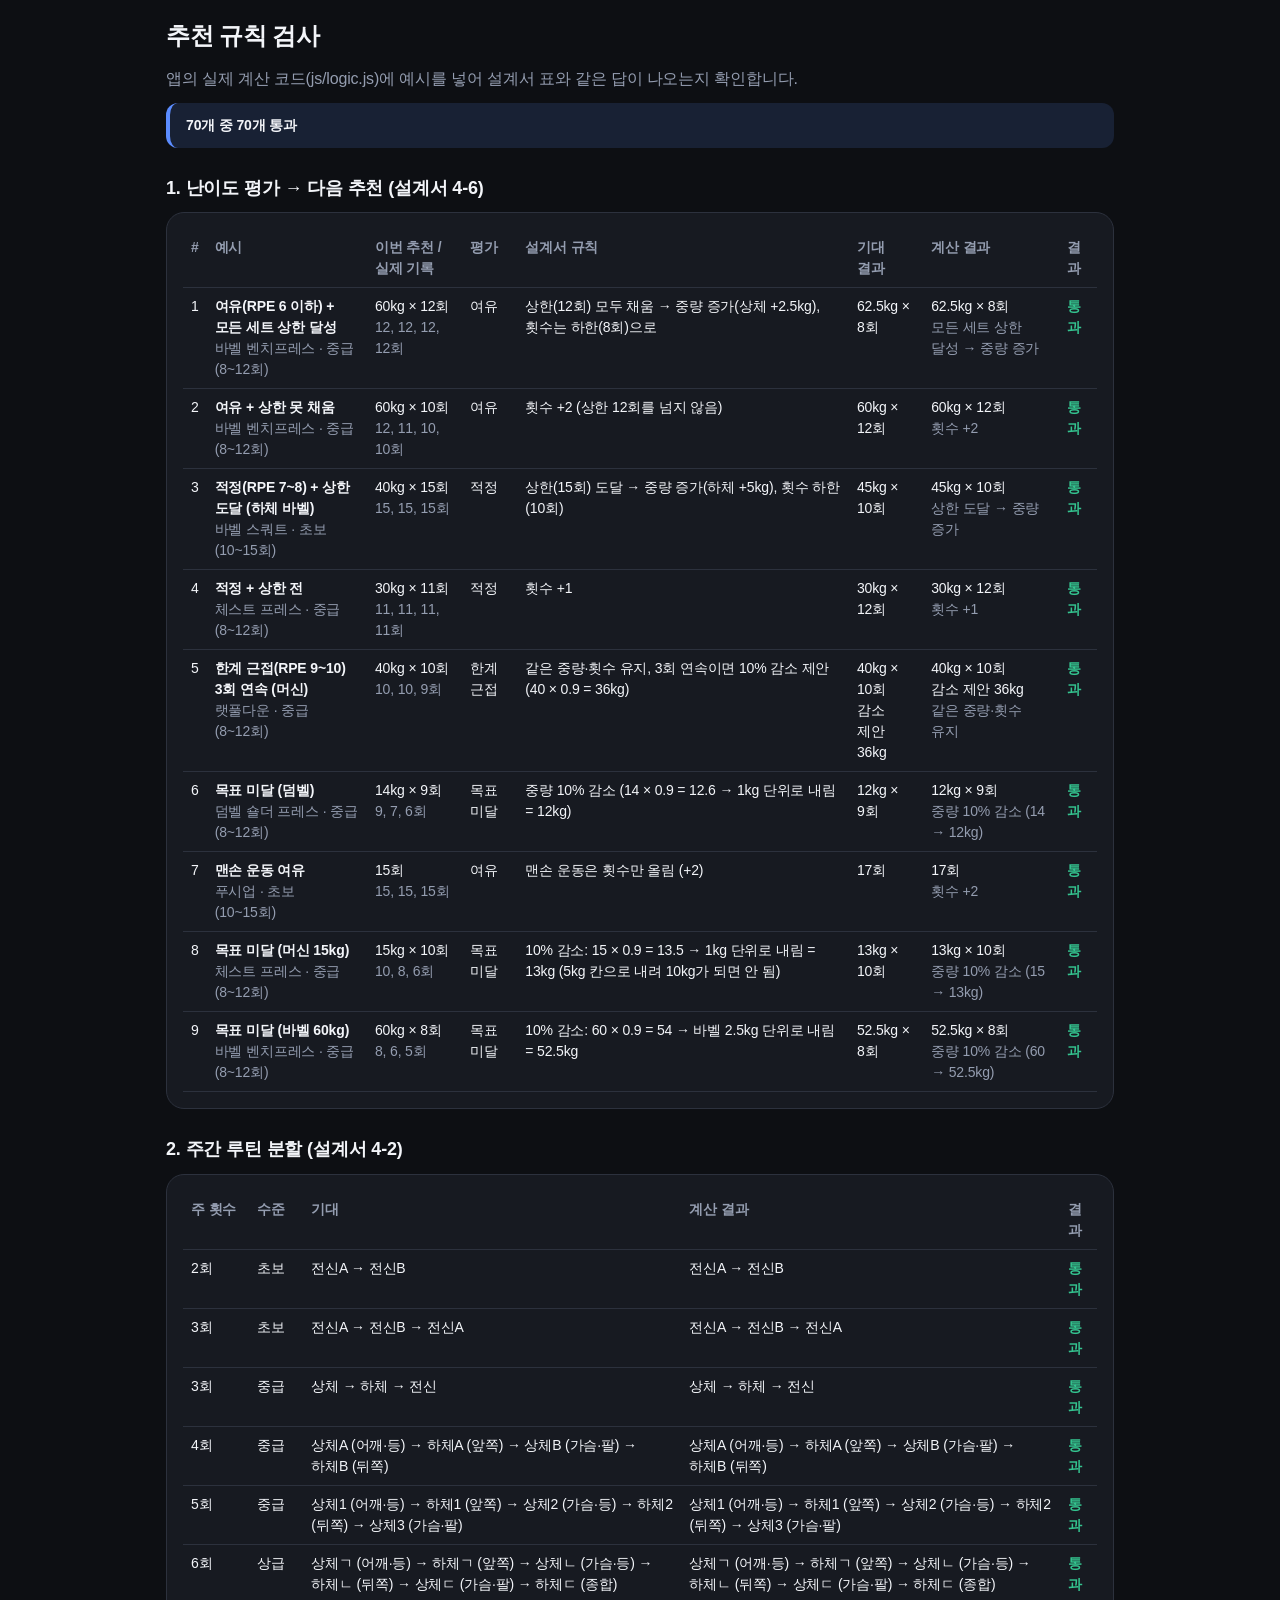
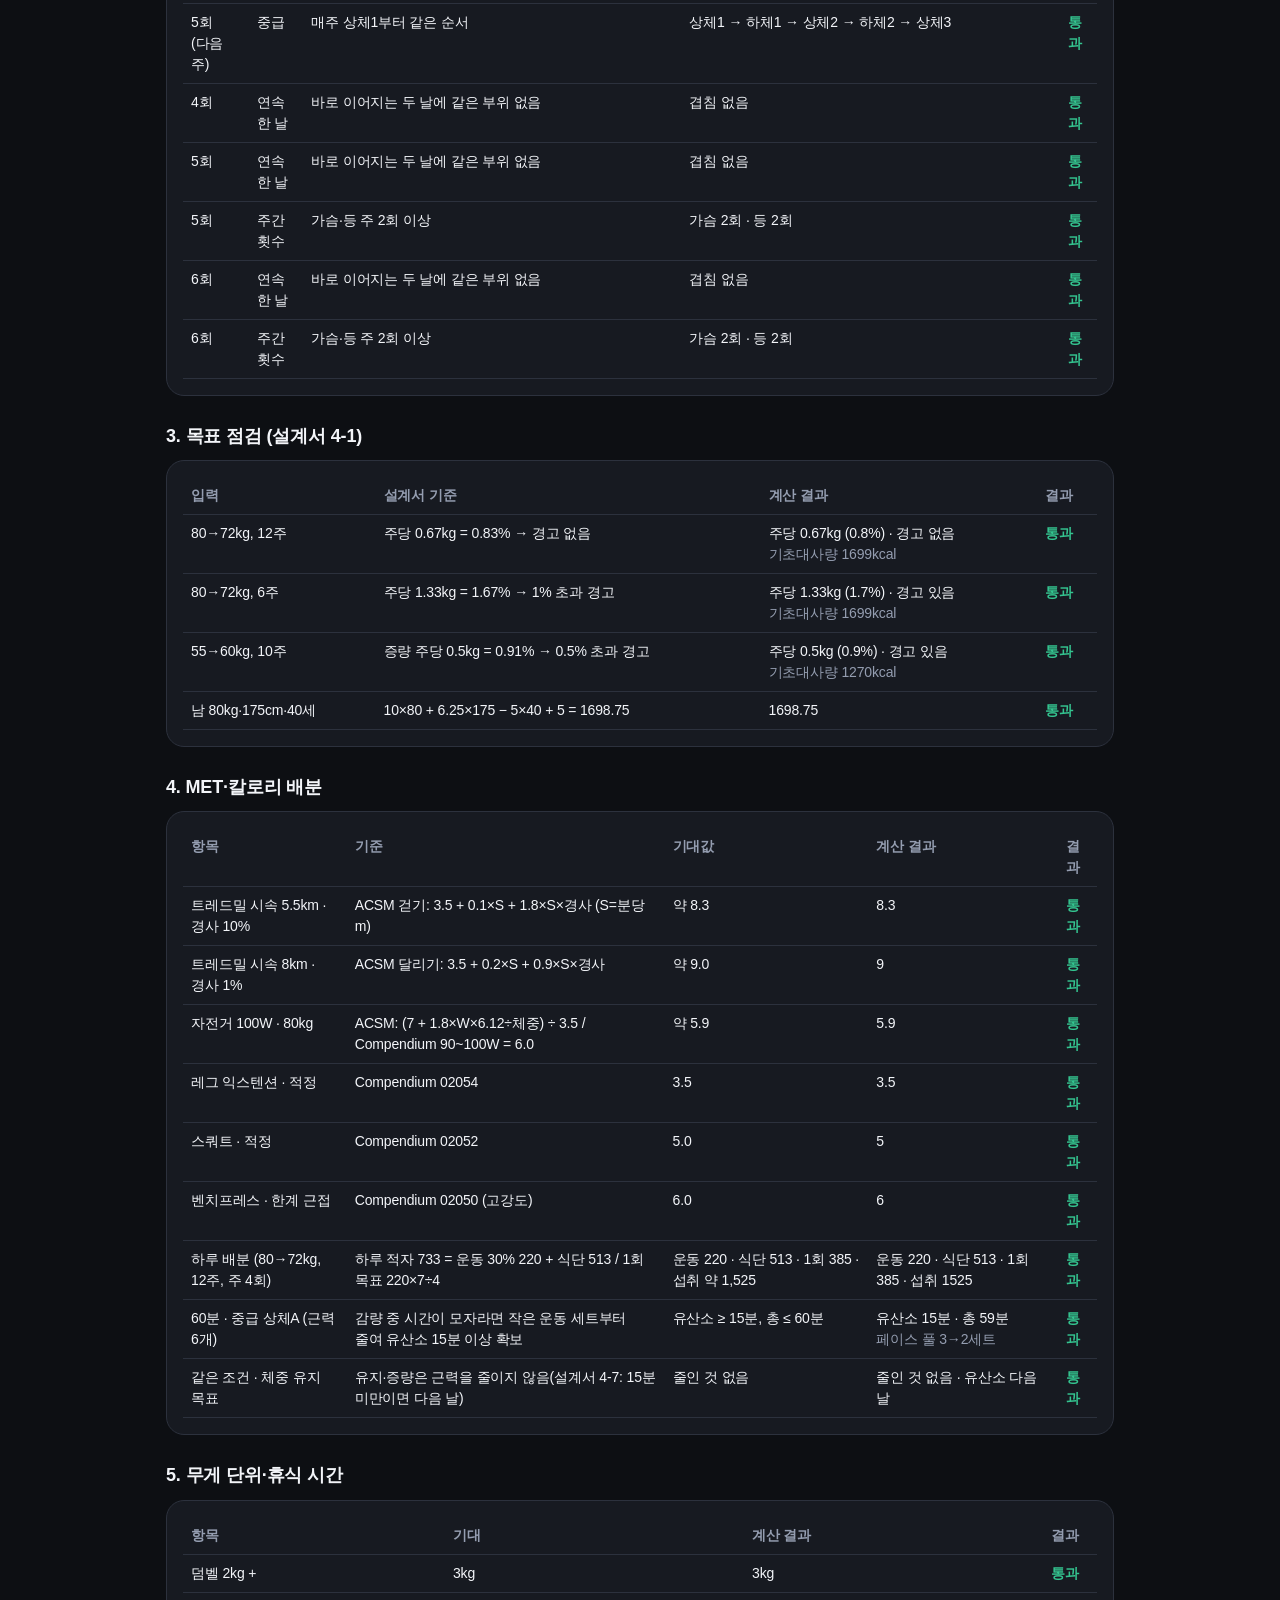
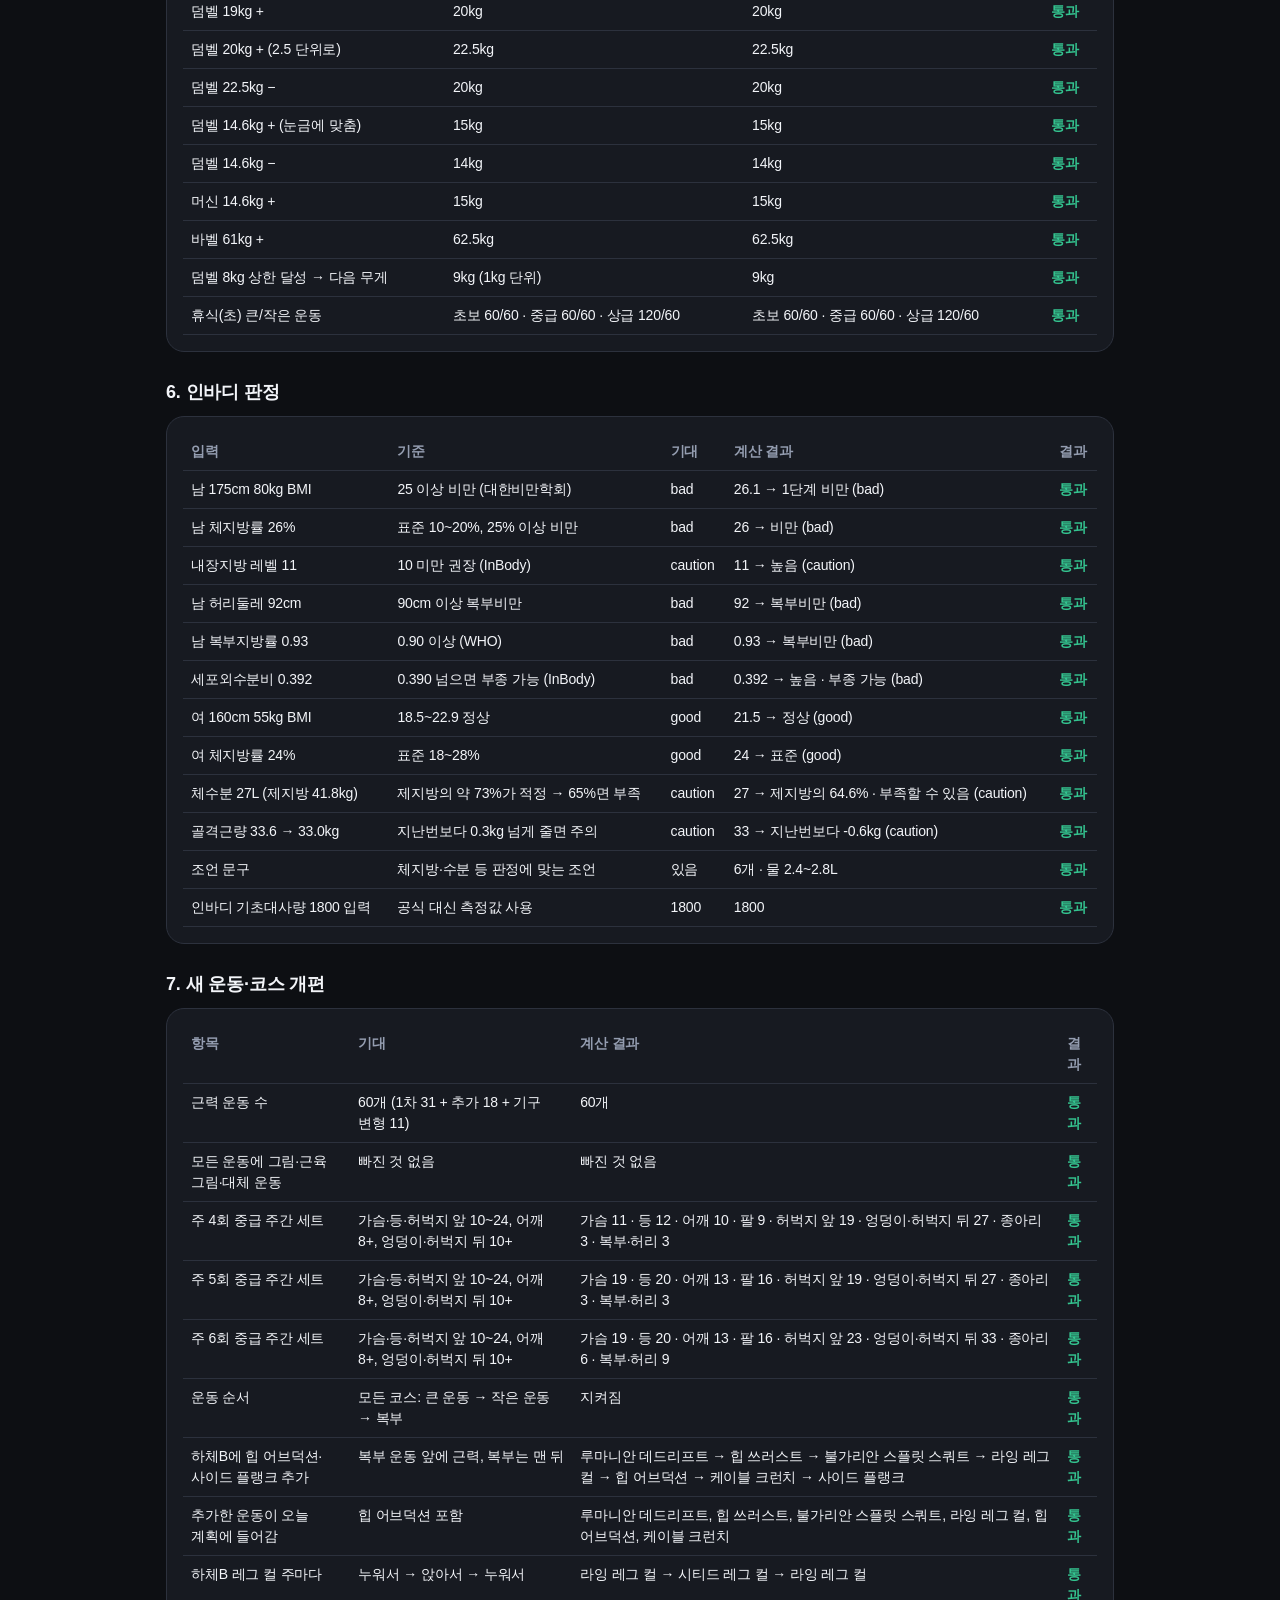
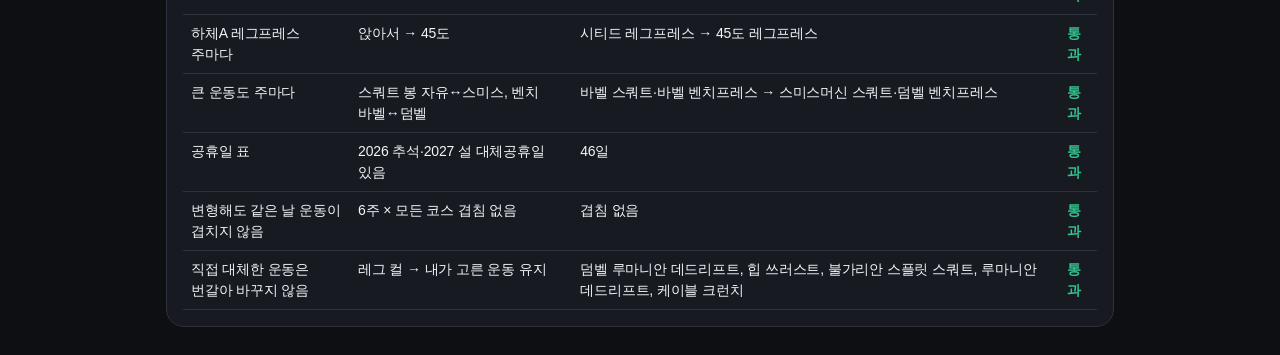
<file: tests.html>
<!doctype html>
<html lang="ko" data-theme="dark">
<head>
  <meta charset="utf-8">
  <meta name="viewport" content="width=device-width, initial-scale=1">
  <title>추천 규칙 검사</title>
  <link rel="stylesheet" href="css/design.css">
  <style>
    table { width: 100%; border-collapse: collapse; font-size: var(--fs-sm); }
    th, td { border-bottom: 1px solid var(--line); padding: var(--sp-2); text-align: left; vertical-align: top; }
    th { color: var(--text-muted); font-weight: 600; }
    .pass { color: var(--success); font-weight: 700; }
    .fail { color: var(--danger); font-weight: 700; }
    .wrap { max-width: 980px; margin: 0 auto; padding: var(--sp-4); overflow-x: auto; }
  </style>
</head>
<body>
<div class="wrap">
  <h1>추천 규칙 검사</h1>
  <p class="muted">앱의 실제 계산 코드(js/logic.js)에 예시를 넣어 설계서 표와 같은 답이 나오는지 확인합니다.</p>
  <div id="summary"></div>
  <h2>1. 난이도 평가 → 다음 추천 (설계서 4-6)</h2>
  <div class="card"><table id="t-rec"></table></div>
  <h2>2. 주간 루틴 분할 (설계서 4-2)</h2>
  <div class="card"><table id="t-split"></table></div>
  <h2>3. 목표 점검 (설계서 4-1)</h2>
  <div class="card"><table id="t-goal"></table></div>
  <h2>4. MET·칼로리 배분</h2>
  <div class="card"><table id="t-kcal"></table></div>
  <h2>5. 무게 단위·휴식 시간</h2>
  <div class="card"><table id="t-step"></table></div>
  <h2>6. 인바디 판정</h2>
  <div class="card"><table id="t-body"></table></div>
  <h2>7. 새 운동·코스 개편</h2>
  <div class="card"><table id="t-new"></table></div>
</div>
<script src="js/exercises.js"></script>
<script src="js/figures.js"></script>
<script src="js/muscles.js"></script>
<script src="js/logic.js"></script>
<script>
  const R = Logic.rules({});
  let pass = 0, total = 0;
  const mark = ok => { total++; if (ok) pass++; return ok ? '<span class="pass">통과</span>' : '<span class="fail">틀림</span>'; };
  const sets = (w, reps) => reps.map(r => ({ w, r, done: true }));
  const show = (ex, x) => Logic.isWeighted(ex) ? `${x.weight}kg × ${x.reps}회` : `${x.reps}회`;

  // ---- 1. 다음 추천 ----
  const cases = [
    { title: '여유(RPE 6 이하) + 모든 세트 상한 달성', ex: 'bench', level: 'intermediate', rec: { weight: 60, reps: 12 }, reps: [12, 12, 12, 12], rating: 'easy',
      rule: '상한(12회) 모두 채움 → 중량 증가(상체 +2.5kg), 횟수는 하한(8회)으로', expect: { weight: 62.5, reps: 8 } },
    { title: '여유 + 상한 못 채움', ex: 'bench', level: 'intermediate', rec: { weight: 60, reps: 10 }, reps: [12, 11, 10, 10], rating: 'easy',
      rule: '횟수 +2 (상한 12회를 넘지 않음)', expect: { weight: 60, reps: 12 } },
    { title: '적정(RPE 7~8) + 상한 도달 (하체 바벨)', ex: 'squat', level: 'beginner', rec: { weight: 40, reps: 15 }, reps: [15, 15, 15], rating: 'ok',
      rule: '상한(15회) 도달 → 중량 증가(하체 +5kg), 횟수 하한(10회)', expect: { weight: 45, reps: 10 } },
    { title: '적정 + 상한 전', ex: 'chest_press', level: 'intermediate', rec: { weight: 30, reps: 11 }, reps: [11, 11, 11, 11], rating: 'ok',
      rule: '횟수 +1', expect: { weight: 30, reps: 12 } },
    { title: '한계 근접(RPE 9~10) 3회 연속 (머신)', ex: 'lat_pulldown', level: 'intermediate', rec: { weight: 40, reps: 10, hardStreak: 2 }, reps: [10, 10, 9], rating: 'hard',
      rule: '같은 중량·횟수 유지, 3회 연속이면 10% 감소 제안 (40 × 0.9 = 36kg)', expect: { weight: 40, reps: 10, suggestDrop: true, dropTo: 36 } },
    { title: '목표 미달 (덤벨)', ex: 'db_shoulder', level: 'intermediate', rec: { weight: 14, reps: 9 }, reps: [9, 7, 6], rating: 'fail',
      rule: '중량 10% 감소 (14 × 0.9 = 12.6 → 1kg 단위로 내림 = 12kg)', expect: { weight: 12, reps: 9 } },
    { title: '맨손 운동 여유', ex: 'pushup', level: 'beginner', rec: { weight: 0, reps: 15 }, reps: [15, 15, 15], rating: 'easy',
      rule: '맨손 운동은 횟수만 올림 (+2)', expect: { weight: 0, reps: 17 } },
    { title: '목표 미달 (머신 15kg)', ex: 'chest_press', level: 'intermediate', rec: { weight: 15, reps: 10 }, reps: [10, 8, 6], rating: 'fail',
      rule: '10% 감소: 15 × 0.9 = 13.5 → 1kg 단위로 내림 = 13kg (5kg 칸으로 내려 10kg가 되면 안 됨)', expect: { weight: 13, reps: 10 } },
    { title: '목표 미달 (바벨 60kg)', ex: 'bench', level: 'intermediate', rec: { weight: 60, reps: 8 }, reps: [8, 6, 5], rating: 'fail',
      rule: '10% 감소: 60 × 0.9 = 54 → 바벨 2.5kg 단위로 내림 = 52.5kg', expect: { weight: 52.5, reps: 8 } },
  ];
  let h = '<tr><th>#</th><th>예시</th><th>이번 추천 / 실제 기록</th><th>평가</th><th>설계서 규칙</th><th>기대 결과</th><th>계산 결과</th><th>결과</th></tr>';
  cases.forEach((c, i) => {
    const ex = EX[c.ex];
    const presc = Logic.prescription(ex, c.level, R);
    const out = Logic.nextRec(ex, Object.assign({ hardStreak: 0 }, c.rec), sets(c.rec.weight, c.reps), c.rating, presc, R);
    let ok = out.weight === c.expect.weight && out.reps === c.expect.reps;
    if (c.expect.suggestDrop) ok = ok && out.suggestDrop && out.dropTo === c.expect.dropTo;
    h += `<tr><td>${i + 1}</td><td><b>${c.title}</b><br><span class="muted">${ex.name} · ${LEVELS[c.level]} (${presc.lo}~${presc.hi}회)</span></td>
      <td>${show(ex, c.rec)}<br><span class="muted">${c.reps.join(', ')}회</span></td><td>${RATINGS[c.rating]}</td><td>${c.rule}</td>
      <td>${show(ex, c.expect)}${c.expect.suggestDrop ? `<br>감소 제안 ${c.expect.dropTo}kg` : ''}</td>
      <td>${show(ex, out)}${out.suggestDrop ? `<br>감소 제안 ${out.dropTo}kg` : ''}<br><span class="muted">${out.note}</span></td><td>${mark(ok)}</td></tr>`;
  });
  document.getElementById('t-rec').innerHTML = h;

  // ---- 2. 분할 ----
  const name = k => Logic.DAYS[k].name;
  const splits = [
    [2, 'beginner', '전신A → 전신B'],
    [3, 'beginner', '전신A → 전신B → 전신A'],
    [3, 'intermediate', '상체 → 하체 → 전신'],
    [4, 'intermediate', '상체A (어깨·등) → 하체A (앞쪽) → 상체B (가슴·팔) → 하체B (뒤쪽)'],
    [5, 'intermediate', '상체1 (어깨·등) → 하체1 (앞쪽) → 상체2 (가슴·등) → 하체2 (뒤쪽) → 상체3 (가슴·팔)'],
    [6, 'advanced', '상체ㄱ (어깨·등) → 하체ㄱ (앞쪽) → 상체ㄴ (가슴·등) → 하체ㄴ (뒤쪽) → 상체ㄷ (가슴·팔) → 하체ㄷ (종합)'],
  ];
  h = '<tr><th>주 횟수</th><th>수준</th><th>기대</th><th>계산 결과</th><th>결과</th></tr>';
  splits.forEach(([f, lv, exp]) => {
    const got = Logic.weekPlan(f, lv, 0).map(name).join(' → ');
    h += `<tr><td>${f}회</td><td>${LEVELS[lv]}</td><td>${exp}</td><td>${got}</td><td>${mark(got === exp)}</td></tr>`;
  });
  const w2 = Logic.weekPlan(5, 'intermediate', 5).map(k => name(k).split(' ')[0]).join(' → ');
  h += `<tr><td>5회 (다음 주)</td><td>중급</td><td>매주 상체1부터 같은 순서</td><td>${w2}</td><td>${mark(w2.startsWith('상체1'))}</td></tr>`;
  // 연달아 오는 날(한 바퀴 돌아 처음으로 이어지는 경우 포함)에 겹치는 부위가 없는지, 가슴·등이 주 2회인지
  const groupsOf = k => new Set(Logic.dayExercises(k, 'intermediate').map(id => EX[id].group));
  [4, 5, 6].forEach(f => {
    const c = Logic.cycle(f, 'intermediate');
    const clash = [];
    c.forEach((k, i) => { const n = c[(i + 1) % c.length]; const a = groupsOf(k), b = groupsOf(n); const both = [...a].filter(x => b.has(x)); if (both.length) clash.push(`${name(k).split(' ')[0]}→${name(n).split(' ')[0]}: ${both.join(',')}`); });
    h += `<tr><td>${f}회</td><td>연속한 날</td><td>바로 이어지는 두 날에 같은 부위 없음</td><td>${clash.join(' / ') || '겹침 없음'}</td><td>${mark(!clash.length)}</td></tr>`;
    const cnt = g => c.filter(k => Logic.DAYS[k].area.includes('upper') && groupsOf(k).has(g)).length;
    if (f >= 5) h += `<tr><td>${f}회</td><td>주간 횟수</td><td>가슴·등 주 2회 이상</td><td>가슴 ${cnt('chest')}회 · 등 ${cnt('back')}회</td><td>${mark(cnt('chest') >= 2 && cnt('back') >= 2)}</td></tr>`;
  });
  document.getElementById('t-split').innerHTML = h;

  // ---- 3. 목표 점검 ----
  const goals = [
    [{ height: 175, weight: 80, target: 72, weeks: 12, sex: 'male', age: 40, freq: 4 }, false, '주당 0.67kg = 0.83% → 경고 없음'],
    [{ height: 175, weight: 80, target: 72, weeks: 6, sex: 'male', age: 40, freq: 4 }, true, '주당 1.33kg = 1.67% → 1% 초과 경고'],
    [{ height: 165, weight: 55, target: 60, weeks: 10, sex: 'female', age: 30, freq: 3 }, true, '증량 주당 0.5kg = 0.91% → 0.5% 초과 경고'],
  ];
  h = '<tr><th>입력</th><th>설계서 기준</th><th>계산 결과</th><th>결과</th></tr>';
  goals.forEach(([p, warn, why]) => {
    const g = Logic.goalCheck(p, R);
    h += `<tr><td>${p.weight}→${p.target}kg, ${p.weeks}주</td><td>${why}</td><td>주당 ${g.weekly}kg (${g.pct}%) · 경고 ${g.warn ? '있음' : '없음'}<br><span class="muted">기초대사량 ${g.bmr}kcal</span></td><td>${mark(g.warn === warn)}</td></tr>`;
  });
  const b = Logic.bmr({ weight: 80, height: 175, age: 40, sex: 'male' });
  h += `<tr><td>남 80kg·175cm·40세</td><td>10×80 + 6.25×175 − 5×40 + 5 = 1698.75</td><td>${b}</td><td>${mark(Math.abs(b - 1698.75) < 0.01)}</td></tr>`;
  document.getElementById('t-goal').innerHTML = h;

  // ---- 4. MET·칼로리 배분 ----
  const near = (a, b, tol = 0.15) => Math.abs(a - b) <= tol;
  h = '<tr><th>항목</th><th>기준</th><th>기대값</th><th>계산 결과</th><th>결과</th></tr>';
  const tm = Logic.acsmTreadmill(5.5, 10);
  h += `<tr><td>트레드밀 시속 5.5km · 경사 10%</td><td>ACSM 걷기: 3.5 + 0.1×S + 1.8×S×경사 (S=분당 m)</td><td>약 8.3</td><td>${tm.met}</td><td>${mark(near(tm.met, 8.3))}</td></tr>`;
  const tr = Logic.acsmTreadmill(8, 1);
  h += `<tr><td>트레드밀 시속 8km · 경사 1%</td><td>ACSM 달리기: 3.5 + 0.2×S + 0.9×S×경사</td><td>약 9.0</td><td>${tr.met}</td><td>${mark(near(tr.met, 9.0))}</td></tr>`;
  const bk = Logic.acsmBike(100, 80);
  h += `<tr><td>자전거 100W · 80kg</td><td>ACSM: (7 + 1.8×W×6.12÷체중) ÷ 3.5 / Compendium 90~100W = 6.0</td><td>약 5.9</td><td>${bk.met}</td><td>${mark(near(bk.met, 5.9))}</td></tr>`;
  const s1 = Logic.strengthMET(EX.leg_ext, 'ok', 20), s2 = Logic.strengthMET(EX.squat, 'ok', 40), s3 = Logic.strengthMET(EX.bench, 'hard', 60);
  h += `<tr><td>레그 익스텐션 · 적정</td><td>Compendium 02054</td><td>3.5</td><td>${s1.met}</td><td>${mark(s1.met === 3.5)}</td></tr>`;
  h += `<tr><td>스쿼트 · 적정</td><td>Compendium 02052</td><td>5.0</td><td>${s2.met}</td><td>${mark(s2.met === 5.0)}</td></tr>`;
  h += `<tr><td>벤치프레스 · 한계 근접</td><td>Compendium 02050 (고강도)</td><td>6.0</td><td>${s3.met}</td><td>${mark(s3.met === 6.0)}</td></tr>`;
  const P = { height: 175, weight: 80, target: 72, weeks: 12, sex: 'male', age: 40, freq: 4, level: 'intermediate', minutes: 60 };
  const gg = Logic.goalCheck(P, R);
  h += `<tr><td>하루 배분 (80→72kg, 12주, 주 4회)</td><td>하루 적자 733 = 운동 30% 220 + 식단 513 / 1회 목표 220×7÷4</td><td>운동 220 · 식단 513 · 1회 385 · 섭취 약 1,525</td>
    <td>운동 ${gg.exerciseDaily} · 식단 ${gg.dietDeficit} · 1회 ${gg.sessionTarget} · 섭취 ${gg.intake}</td><td>${mark(gg.exerciseDaily === 220 && gg.dietDeficit === 513 && gg.sessionTarget === 385 && Math.abs(gg.intake - 1525) <= 1)}</td></tr>`;
  const sp = Logic.sessionPlan({ profile: P, dayKey: 'UA' });
  h += `<tr><td>60분 · 중급 상체A (근력 6개)</td><td>감량 중 시간이 모자라면 작은 운동 세트부터 줄여 유산소 ${R.cardioMinMinutes}분 이상 확보</td><td>유산소 ≥ ${R.cardioMinMinutes}분, 총 ≤ 60분</td>
    <td>유산소 ${sp.cardio.minutes}분 · 총 ${sp.totalMin}분<br><span class="muted">${sp.trims.join(', ') || '줄인 것 없음'}</span></td><td>${mark(!sp.cardio.skip && sp.cardio.minutes >= R.cardioMinMinutes && sp.totalMin <= 60)}</td></tr>`;
  const sk = Logic.sessionPlan({ profile: Object.assign({}, P, { target: 80 }), dayKey: 'UA' });
  h += `<tr><td>같은 조건 · 체중 유지 목표</td><td>유지·증량은 근력을 줄이지 않음(설계서 4-7: 15분 미만이면 다음 날)</td><td>줄인 것 없음</td><td>${sk.trims.length ? sk.trims.join(', ') : '줄인 것 없음'} · 유산소 ${sk.cardio.skip ? '다음 날' : sk.cardio.minutes + '분'}</td><td>${mark(sk.trims.length === 0)}</td></tr>`;
  document.getElementById('t-kcal').innerHTML = h;

  // ---- 5. 무게 단위·휴식 ----
  h = '<tr><th>항목</th><th>기대</th><th>계산 결과</th><th>결과</th></tr>';
  const db = EX.hammer_curl, mc = EX.chest_press, bb = EX.bench;
  const st = (ex, w, d) => Logic.weightStep(ex, w, d, R);
  [[db, 2, 1, 3, '덤벨 2kg +'], [db, 19, 1, 20, '덤벨 19kg +'], [db, 20, 1, 22.5, '덤벨 20kg + (2.5 단위로)'], [db, 22.5, -1, 20, '덤벨 22.5kg −'],
   [db, 14.6, 1, 15, '덤벨 14.6kg + (눈금에 맞춤)'], [db, 14.6, -1, 14, '덤벨 14.6kg −'], [mc, 14.6, 1, 15, '머신 14.6kg +'], [bb, 61, 1, 62.5, '바벨 61kg +']]
    .forEach(([ex, w, d, exp, t]) => { const got = st(ex, w, d); h += `<tr><td>${t}</td><td>${exp}kg</td><td>${got}kg</td><td>${mark(got === exp)}</td></tr>`; });
  const dbUp = Logic.nextRec(db, { weight: 8, reps: 15 }, sets(8, [15, 15]), 'easy', Logic.prescription(db, 'beginner', R), R);
  h += `<tr><td>덤벨 8kg 상한 달성 → 다음 무게</td><td>9kg (1kg 단위)</td><td>${dbUp.weight}kg</td><td>${mark(dbUp.weight === 9)}</td></tr>`;
  const rests = ['beginner', 'intermediate', 'advanced'].map(lv => [lv, Logic.prescription(EX.squat, lv, R).rest, Logic.prescription(EX.side_lateral, lv, R).rest]);
  h += `<tr><td>휴식(초) 큰/작은 운동</td><td>초보 60/60 · 중급 60/60 · 상급 120/60</td><td>${rests.map(r => `${LEVELS[r[0]]} ${r[1]}/${r[2]}`).join(' · ')}</td>
    <td>${mark(rests[0][1] === 60 && rests[0][2] === 60 && rests[1][1] === 60 && rests[1][2] === 60 && rests[2][1] === 120 && rests[2][2] === 60)}</td></tr>`;
  document.getElementById('t-step').innerHTML = h;

  // ---- 6. 인바디 판정 ----
  h = '<tr><th>입력</th><th>기준</th><th>기대</th><th>계산 결과</th><th>결과</th></tr>';
  const man = { sex: 'male', height: 175, weight: 80 }, woman = { sex: 'female', height: 160, weight: 60 };
  const pick = (a, k) => a.items.find(x => x.key === k);
  const A1 = Logic.bodyAssess({ weight: 80, fatPct: 26, visceral: 11, waist: 92, whr: 0.93, ecw: 0.392 }, man, null);
  const chk = (a, k, lv, label, std) => { const x = pick(a, k); h += `<tr><td>${label}</td><td>${std}</td><td>${lv}</td><td>${x.value} → ${x.status} (${x.level})</td><td>${mark(x.level === lv)}</td></tr>`; };
  chk(A1, 'bmi', 'bad', '남 175cm 80kg BMI', '25 이상 비만 (대한비만학회)');
  chk(A1, 'fatPct', 'bad', '남 체지방률 26%', '표준 10~20%, 25% 이상 비만');
  chk(A1, 'visceral', 'caution', '내장지방 레벨 11', '10 미만 권장 (InBody)');
  chk(A1, 'waist', 'bad', '남 허리둘레 92cm', '90cm 이상 복부비만');
  chk(A1, 'whr', 'bad', '남 복부지방률 0.93', '0.90 이상 (WHO)');
  chk(A1, 'ecw', 'bad', '세포외수분비 0.392', '0.390 넘으면 부종 가능 (InBody)');
  const A2 = Logic.bodyAssess({ weight: 55, fatPct: 24, tbw: 27 }, woman, null);
  chk(A2, 'bmi', 'good', '여 160cm 55kg BMI', '18.5~22.9 정상');
  chk(A2, 'fatPct', 'good', '여 체지방률 24%', '표준 18~28%');
  chk(A2, 'tbw', 'caution', '체수분 27L (제지방 41.8kg)', '제지방의 약 73%가 적정 → 65%면 부족');
  const A3 = Logic.bodyAssess({ weight: 79, smm: 33.0 }, man, { smm: 33.6 });
  chk(A3, 'smm', 'caution', '골격근량 33.6 → 33.0kg', '지난번보다 0.3kg 넘게 줄면 주의');
  h += `<tr><td>조언 문구</td><td>체지방·수분 등 판정에 맞는 조언</td><td>있음</td><td>${A1.advice.length}개 · 물 ${A1.water[0]}~${A1.water[1]}L</td><td>${mark(A1.advice.length >= 3 && A1.water[0] === 2.4)}</td></tr>`;
  const gB = Logic.goalCheck(Object.assign({}, { height: 175, weight: 80, target: 72, weeks: 12, sex: 'male', age: 40, freq: 4, minutes: 60 }, { bmrMeasured: 1800 }), R);
  h += `<tr><td>인바디 기초대사량 1800 입력</td><td>공식 대신 측정값 사용</td><td>1800</td><td>${gB.bmr}</td><td>${mark(gB.bmr === 1800)}</td></tr>`;
  document.getElementById('t-body').innerHTML = h;

  // ---- 7. 2단계: 새 운동·코스 개편·운동 추가 ----
  h = '<tr><th>항목</th><th>기대</th><th>계산 결과</th><th>결과</th></tr>';
  const strength = EXERCISES.filter(e => !e.cardio);
  const noFig = strength.filter(e => !FIG.has(e.id)).map(e => e.name), noMus = EXERCISES.filter(e => !MUSCLE.MAP[e.id]).map(e => e.name);
  const badAlt = EXERCISES.filter(e => e.alts.some(a => !EX[a])).map(e => e.name);
  h += `<tr><td>근력 운동 수</td><td>60개 (1차 31 + 추가 18 + 기구 변형 11)</td><td>${strength.length}개</td><td>${mark(strength.length === 60)}</td></tr>`;
  h += `<tr><td>모든 운동에 그림·근육 그림·대체 운동</td><td>빠진 것 없음</td><td>${[...noFig, ...noMus, ...badAlt].join(', ') || '빠진 것 없음'}</td><td>${mark(!noFig.length && !noMus.length && !badAlt.length)}</td></tr>`;
  [4, 5, 6].forEach(f => {
    const v = Logic.weekVolume(f, 'intermediate', R);
    const ok = ['가슴', '등', '허벅지 앞'].every(k => v[k] >= 10 && v[k] <= 24) && v['어깨'] >= 8 && v['엉덩이·허벅지 뒤'] >= 10;
    h += `<tr><td>주 ${f}회 중급 주간 세트</td><td>가슴·등·허벅지 앞 10~24, 어깨 8+, 엉덩이·허벅지 뒤 10+</td><td>${Object.entries(v).map(([k, n]) => `${k} ${n}`).join(' · ')}</td><td>${mark(ok)}</td></tr>`;
  });
  const orderOk = Object.keys(Logic.DAYS).every(k => { const l = Logic.dayExercises(k, 'intermediate'); const firstSmall = l.findIndex(id => !EX[id].big); return firstSmall < 0 || l.slice(firstSmall).every(id => !EX[id].big); });
  h += `<tr><td>운동 순서</td><td>모든 코스: 큰 운동 → 작은 운동 → 복부</td><td>${orderOk ? '지켜짐' : '어긋남'}</td><td>${mark(orderOk)}</td></tr>`;
  const withAdd = Logic.dayExercises('LB', 'intermediate', {}, { LB: ['hip_abduction', 'side_plank'] });
  const expAdd = ['rdl', 'hip_thrust', 'bulgarian', 'leg_curl', 'hip_abduction', 'cable_crunch', 'side_plank'];
  h += `<tr><td>하체B에 힙 어브덕션·사이드 플랭크 추가</td><td>복부 운동 앞에 근력, 복부는 맨 뒤</td><td>${withAdd.map(id => EX[id].name).join(' → ')}</td><td>${mark(JSON.stringify(withAdd) === JSON.stringify(expAdd))}</td></tr>`;
  const spAdd = Logic.sessionPlan({ profile: { height: 175, weight: 80, target: 80, weeks: 12, sex: 'male', age: 40, freq: 4, level: 'intermediate', minutes: 90 }, dayKey: 'LB', adds: { LB: ['hip_abduction'] } });
  h += `<tr><td>추가한 운동이 오늘 계획에 들어감</td><td>힙 어브덕션 포함</td><td>${spAdd.items.map(i => EX[i.id].name).join(', ')}</td><td>${mark(spAdd.items.some(i => i.id === 'hip_abduction'))}</td></tr>`;
  // 주마다 기구 변형
  const lb0 = Logic.dayExercises('LB', 'intermediate', {}, {}, 0), lb1 = Logic.dayExercises('LB', 'intermediate', {}, {}, 1), lb2 = Logic.dayExercises('LB', 'intermediate', {}, {}, 2);
  h += `<tr><td>하체B 레그 컬 주마다</td><td>누워서 → 앉아서 → 누워서</td><td>${[lb0, lb1, lb2].map(l => EX[l.find(id => /leg_curl/.test(id))].name).join(' → ')}</td><td>${mark(lb0.includes('leg_curl') && lb1.includes('seated_leg_curl') && lb2.includes('leg_curl'))}</td></tr>`;
  const la0 = Logic.dayExercises('LA', 'intermediate', {}, {}, 0), la1 = Logic.dayExercises('LA', 'intermediate', {}, {}, 1);
  h += `<tr><td>하체A 레그프레스 주마다</td><td>앉아서 → 45도</td><td>${[la0, la1].map(l => EX[l.find(id => /leg_press$/.test(id))].name).join(' → ')}</td><td>${mark(la0.includes('leg_press') && la1.includes('incline_leg_press'))}</td></tr>`;
  const fa0 = Logic.dayExercises('FA', 'intermediate', {}, {}, 0), fa1 = Logic.dayExercises('FA', 'intermediate', {}, {}, 1);
  const bigOk = fa0.includes('squat') && fa1.includes('smith_squat') && fa0.includes('bench') && fa1.includes('db_bench');
  h += `<tr><td>큰 운동도 주마다</td><td>스쿼트 봉 자유↔스미스, 벤치 바벨↔덤벨</td><td>${[fa0, fa1].map(l => l.slice(0, 2).map(id => EX[id].name).join('·')).join(' → ')}</td><td>${mark(bigOk)}</td></tr>`;
  const hol = Logic.HOLIDAYS['2026-09-25'] === '추석' && Logic.HOLIDAYS['2027-02-09'] === '대체공휴일' && !Logic.HOLIDAYS['2026-11-25'];
  h += `<tr><td>공휴일 표</td><td>2026 추석·2027 설 대체공휴일 있음</td><td>${Object.keys(Logic.HOLIDAYS).length}일</td><td>${mark(hol)}</td></tr>`;
  let dup = [];
  for (let wk = 0; wk < 6; wk++) Object.keys(Logic.DAYS).forEach(k => { const l = Logic.dayExercises(k, 'intermediate', {}, {}, wk); if (new Set(l).size !== l.length) dup.push(`${k}/${wk}주`); });
  h += `<tr><td>변형해도 같은 날 운동이 겹치지 않음</td><td>6주 × 모든 코스 겹침 없음</td><td>${dup.join(', ') || '겹침 없음'}</td><td>${mark(!dup.length)}</td></tr>`;
  const subKeep = Logic.dayExercises('LB', 'intermediate', { leg_curl: 'rdl' }, {}, 1);
  h += `<tr><td>직접 대체한 운동은 번갈아 바꾸지 않음</td><td>레그 컬 → 내가 고른 운동 유지</td><td>${subKeep.map(id => EX[id].name).join(', ')}</td><td>${mark(!subKeep.includes('seated_leg_curl'))}</td></tr>`;
  document.getElementById('t-new').innerHTML = h;

  document.getElementById('summary').innerHTML = `<div class="notice ${pass === total ? 'info' : 'danger'}"><b>${total}개 중 ${pass}개 통과</b></div>`;
</script>
</body>
</html>
</file>
<file: css/design.css>
/* =========================================================
   디자인 값 모음 (여기만 고치면 앱 전체에 반영됩니다)
   예) 주 색상을 남색으로: --primary 값을 #2a3d8f 로 바꾸기
   ========================================================= */
:root {
  /* ---- 색 (기본: 다크 모드) ---- */
  --bg: #0d0f13;            /* 화면 바탕 */
  --surface: #171a21;       /* 카드 바탕 */
  --surface-2: #222631;     /* 버튼·입력칸 바탕 */
  --line: #2c313d;          /* 구분선 */
  --text: #f3f5f9;          /* 기본 글자 */
  --text-muted: #949db0;    /* 흐린 글자 */
  --primary: #5b8cff;       /* 주 색상 (버튼·강조) */
  --primary-soft: rgba(91, 140, 255, .14); /* 주 색상 옅은 바탕 */
  --primary-text: #ffffff;  /* 주 색상 위 글자 */
  --success: #34c38f;       /* 완료 */
  --warning: #f5a524;       /* 경고 */
  --danger: #ff5c63;        /* 위험·통증 안내 */
  --figure: #e9edf5;        /* 운동 그림 몸 선 */
  --figure-far: #6c7587;    /* 운동 그림 뒤쪽 팔다리 */
  --figure-prop: #5b8cff;   /* 운동 그림 기구 */
  --muscle-main: #ff5c63;   /* 근육 그림: 주로 쓰는 근육 */
  --muscle-sub: #ffb3b6;    /* 근육 그림: 함께 쓰는 근육 */
  --good: #34c38f;          /* 판정: 정상 */
  --caution: #f5a524;       /* 판정: 주의 */
  --bad: #ff5c63;           /* 판정: 위험 */
  --cal-upper: #5b8cff;     /* 달력: 상체 */
  --cal-lower: #34c38f;     /* 달력: 하체 */
  --cal-full: #a46cf5;      /* 달력: 전신 */
  --cal-sat: #5b9bff;       /* 달력: 토요일 */
  --cal-sun: #ff5c63;       /* 달력: 일요일·공휴일 */

  /* ---- 글자 크기 ---- */
  --fs-xs: 12px;            /* 아주 작은 설명 */
  --fs-sm: 14px;            /* 보조 글자 */
  --fs-md: 16px;            /* 기본 글자 */
  --fs-lg: 18px;            /* 카드 제목 */
  --fs-xl: 24px;            /* 화면 제목 */
  --fs-num: 28px;           /* 큰 숫자 */
  --fs-timer: 64px;         /* 타이머 숫자 */
  --font: -apple-system, BlinkMacSystemFont, "Apple SD Gothic Neo", "Pretendard", "Malgun Gothic", "Noto Sans KR", sans-serif;

  /* ---- 간격 ---- */
  --sp-1: 4px;
  --sp-2: 8px;
  --sp-3: 12px;
  --sp-4: 16px;
  --sp-5: 20px;
  --sp-6: 28px;
  --gutter: 16px;           /* 화면 좌우 여백 */

  /* ---- 모양 ---- */
  --radius: 18px;           /* 카드 모서리 둥글기 */
  --radius-sm: 12px;        /* 버튼·입력칸 모서리 */
  --btn-h: 52px;            /* 일반 버튼 높이 */
  --btn-big-h: 60px;        /* 큰 버튼 높이 (운동 중) */
  --step-btn: 48px;         /* +/− 버튼 크기 */
  --tab-h: 62px;            /* 아래 탭 높이 */
  --max-w: 520px;           /* 화면 최대 너비 */
}

/* ---- 밝은 화면 (설정에서 선택) ---- */
:root[data-theme="light"] {
  --bg: #f3f5f9;
  --surface: #ffffff;
  --surface-2: #eceff5;
  --line: #e0e4ec;
  --text: #141821;
  --text-muted: #636c7e;
  --primary: #2f6fe4;
  --primary-soft: rgba(47, 111, 228, .10);
  --primary-text: #ffffff;
  --success: #179c6b;
  --warning: #c27c00;
  --danger: #d93a3f;
  --figure: #1d2330;
  --figure-far: #a3abba;
  --figure-prop: #2f6fe4;
  --muscle-main: #e5484d;
  --muscle-sub: #f7b6b8;
  --good: #179c6b;
  --caution: #c27c00;
  --bad: #d93a3f;
  --cal-upper: #2f6fe4;
  --cal-lower: #179c6b;
  --cal-full: #8b4fe0;
  --cal-sat: #2f6fe0;
  --cal-sun: #e0353d;
}

/* =========================================================
   아래부터는 배치 규칙 (보통은 고칠 필요 없음)
   ========================================================= */
* { box-sizing: border-box; }
html, body { margin: 0; padding: 0; }
body {
  background: var(--bg); color: var(--text); font-family: var(--font);
  font-size: var(--fs-md); line-height: 1.5; letter-spacing: -0.01em;
  word-break: keep-all; overflow-wrap: anywhere;   /* 한글은 단어 단위로 줄바꿈 */
  -webkit-text-size-adjust: 100%; -webkit-tap-highlight-color: transparent;
  font-variant-numeric: tabular-nums;
}
button, input, select { font: inherit; color: inherit; letter-spacing: inherit; }
a { color: var(--primary); text-decoration: none; font-weight: 600; }

#app { max-width: var(--max-w); margin: 0 auto; min-height: 100vh; padding-bottom: calc(var(--tab-h) + var(--sp-6) + env(safe-area-inset-bottom)); }
#app.no-tabs { padding-bottom: calc(110px + env(safe-area-inset-bottom)); }
.screen { display: none; padding: var(--sp-4) var(--gutter); padding-top: calc(var(--sp-5) + env(safe-area-inset-top)); }
.screen.active { display: block; }

/* 글자 */
h1 { font-size: var(--fs-xl); line-height: 1.3; margin: var(--sp-1) 0 var(--sp-4); font-weight: 800; letter-spacing: -0.02em; }
h2 { font-size: var(--fs-lg); line-height: 1.35; margin: var(--sp-6) 0 var(--sp-3); font-weight: 700; }
h3 { font-size: var(--fs-md); margin: var(--sp-4) 0 var(--sp-2); font-weight: 700; }
p { margin: var(--sp-2) 0; }
ul { margin: var(--sp-2) 0; padding-left: 1.2em; }
li { margin: 2px 0; }
.eyebrow { font-size: var(--fs-sm); color: var(--text-muted); font-weight: 600; }
.muted { color: var(--text-muted); }
.small { font-size: var(--fs-sm); }
.xs { font-size: var(--fs-xs); }
.center { text-align: center; }
.bold { font-weight: 700; }
.num { font-size: var(--fs-num); font-weight: 800; line-height: 1.15; letter-spacing: -0.02em; }
.num .unit { font-size: var(--fs-sm); font-weight: 600; color: var(--text-muted); margin-left: 2px; }
.big-num { font-size: var(--fs-num); font-weight: 800; line-height: 1.2; }

/* 카드 */
.card { background: var(--surface); border: 1px solid var(--line); border-radius: var(--radius); padding: var(--sp-4); margin-bottom: var(--sp-3); }
.card.tight { padding: var(--sp-3); }
.card.hero { background: linear-gradient(160deg, var(--primary-soft), transparent 70%), var(--surface); }
.card-title { display: flex; align-items: center; justify-content: space-between; gap: var(--sp-2); font-weight: 700; font-size: var(--fs-lg); margin-bottom: var(--sp-3); }
.card-title .side { font-size: var(--fs-sm); font-weight: 600; color: var(--text-muted); white-space: nowrap; }

.row { display: flex; align-items: center; gap: var(--sp-3); }
.row.between { justify-content: space-between; }
.row.wrap { flex-wrap: wrap; }
.grow { flex: 1; min-width: 0; }
.stack > * + * { margin-top: var(--sp-3); }
.grid2 { display: grid; grid-template-columns: 1fr 1fr; gap: var(--sp-3); }
.grid3 { display: grid; grid-template-columns: repeat(3, 1fr); gap: var(--sp-2); }

/* 이름-값 줄 (정렬된 표처럼) */
.kv { display: grid; grid-template-columns: 1fr auto; gap: var(--sp-2) var(--sp-3); align-items: baseline; }
.kv > :nth-child(odd) { color: var(--text-muted); font-size: var(--fs-sm); }
.kv > :nth-child(even) { text-align: right; font-weight: 700; white-space: nowrap; }
.kv .total { color: var(--text) !important; font-weight: 800; font-size: var(--fs-md) !important; border-top: 1px solid var(--line); padding-top: var(--sp-2); }

/* 숫자 칸 */
.stat { background: var(--surface-2); border-radius: var(--radius-sm); padding: var(--sp-3); }
.stat .label { font-size: var(--fs-xs); color: var(--text-muted); font-weight: 600; }
.stat .value { font-size: var(--fs-lg); font-weight: 800; margin-top: 2px; white-space: nowrap; }
.stat .value small { font-size: var(--fs-xs); color: var(--text-muted); font-weight: 600; }

/* 막대 (칼로리 배분) */
.bar { display: flex; height: 10px; border-radius: 5px; overflow: hidden; background: var(--surface-2); margin: var(--sp-2) 0; }
.bar > span { display: block; height: 100%; }
.bar .b1 { background: var(--figure-far); }
.bar .b2 { background: var(--primary); }
.bar .b3 { background: var(--success); }
.legend { display: flex; flex-wrap: wrap; gap: var(--sp-1) var(--sp-3); font-size: var(--fs-xs); color: var(--text-muted); }
.legend i { display: inline-block; width: 8px; height: 8px; border-radius: 2px; margin-right: 4px; vertical-align: 0; }

.empty { border: 1.5px dashed var(--line); border-radius: var(--radius); padding: var(--sp-5); text-align: center; color: var(--text-muted); font-size: var(--fs-sm); }

/* 버튼 */
.btn { display: flex; align-items: center; justify-content: center; gap: var(--sp-2); width: 100%; min-height: var(--btn-h); padding: 0 var(--sp-4); border: none; border-radius: var(--radius-sm); background: var(--surface-2); font-weight: 700; font-size: var(--fs-md); cursor: pointer; color: var(--text); text-align: center; line-height: 1.3; }
.btn.primary { background: var(--primary); color: var(--primary-text); }
.btn.success { background: var(--success); color: #fff; }
.btn.danger { background: transparent; color: var(--danger); border: 1.5px solid var(--danger); }
.btn.ghost { background: transparent; color: var(--primary); }
.btn.big { min-height: var(--btn-big-h); font-size: var(--fs-lg); }
.btn.small { min-height: 36px; width: auto; font-size: var(--fs-sm); padding: 0 var(--sp-3); border-radius: 10px; white-space: nowrap; }
.btn:disabled { opacity: .4; cursor: default; }
.btn:active:not(:disabled) { transform: scale(.98); }
.btn-row { display: flex; gap: var(--sp-2); }
.btn-row > .btn { flex: 1; }

/* 화면 아래 고정 버튼 (운동 중 엄지로 누르기) */
.action-bar { position: fixed; left: 0; right: 0; bottom: 0; z-index: 30; padding: var(--sp-3) var(--gutter) calc(var(--sp-3) + env(safe-area-inset-bottom)); background: linear-gradient(transparent, var(--bg) 30%); }
.action-bar .inner { max-width: var(--max-w); margin: 0 auto; padding: 0 0; display: flex; gap: var(--sp-2); }
.action-bar .inner > .btn { flex: 1; }

/* 선택 버튼 묶음 */
.choice { display: flex; gap: var(--sp-2); flex-wrap: wrap; }
.choice button { flex: 1 1 0; min-width: 0; min-height: 46px; padding: 0 var(--sp-2); border-radius: var(--radius-sm); border: 1.5px solid var(--line); background: var(--surface-2); font-weight: 700; font-size: var(--fs-sm); cursor: pointer; white-space: nowrap; }
.choice button.on { border-color: var(--primary); background: var(--primary); color: var(--primary-text); }
.choice.col { flex-direction: column; }
.choice.col button { min-height: var(--btn-big-h); font-size: var(--fs-lg); text-align: left; padding: 0 var(--sp-4); white-space: normal; }
.choice.wrap2 button { flex: 1 1 40%; }
.choice.wrap3 button { flex: 1 1 28%; }
.choice.col button { display: flex; flex-direction: column; align-items: flex-start; justify-content: center; gap: 2px; padding: var(--sp-2) var(--sp-4); }
.r-main { font-size: var(--fs-lg); font-weight: 800; }
.r-rpe { font-size: var(--fs-sm); font-weight: 700; opacity: .75; margin-left: 4px; }
.r-desc { font-size: var(--fs-sm); font-weight: 500; opacity: .8; }

/* 입력칸 */
.field { margin-bottom: var(--sp-4); }
.field:last-child { margin-bottom: 0; }
.field label { display: block; font-weight: 700; font-size: var(--fs-sm); margin-bottom: var(--sp-2); }
.field label .muted { font-weight: 500; }
.field .hint { font-size: var(--fs-xs); color: var(--text-muted); margin-top: var(--sp-2); line-height: 1.45; }
input[type=number], input[type=text], input[type=date], select { width: 100%; min-height: 50px; padding: 0 var(--sp-3); border-radius: var(--radius-sm); border: 1.5px solid var(--line); background: var(--surface-2); font-size: var(--fs-lg); font-weight: 600; }
input:focus, select:focus { outline: none; border-color: var(--primary); }
input::placeholder { color: var(--text-muted); font-weight: 400; }

/* +/− 조절 */
.stepper { display: inline-flex; align-items: center; gap: var(--sp-1); }
.stepper button { width: var(--step-btn); height: var(--step-btn); border-radius: 14px; border: none; background: var(--surface-2); font-size: 24px; font-weight: 700; cursor: pointer; flex: none; line-height: 1; }
.set-row .stepper button, .card .stepper button { background: var(--bg); }
.stepper button:active { background: var(--primary); color: var(--primary-text); }
.stepper .val { min-width: 92px; text-align: center; font-size: 22px; font-weight: 800; white-space: nowrap; }
.stepper .unit { font-size: var(--fs-sm); color: var(--text-muted); font-weight: 600; }
.ctl-row { display: grid; grid-template-columns: 1fr auto; align-items: center; gap: var(--sp-2); padding: var(--sp-2) 0; }
.ctl-row + .ctl-row { border-top: 1px solid var(--line); }
.ctl-row > .label { font-size: var(--fs-sm); color: var(--text-muted); font-weight: 600; }

/* 알림 상자 */
.notice { border-radius: var(--radius-sm); padding: var(--sp-3) var(--sp-4); margin: var(--sp-3) 0; font-size: var(--fs-sm); background: var(--surface-2); line-height: 1.5; }
.notice b { font-weight: 700; }
.notice.warn { background: color-mix(in srgb, var(--warning) 14%, var(--surface)); border-left: 4px solid var(--warning); }
.notice.danger { background: color-mix(in srgb, var(--danger) 12%, var(--surface)); border-left: 4px solid var(--danger); }
.notice.info { background: var(--primary-soft); border-left: 4px solid var(--primary); }
.notice.slim { padding: var(--sp-2) var(--sp-3); font-size: var(--fs-xs); }

.tag { display: inline-flex; align-items: center; padding: 2px 9px; border-radius: 999px; background: var(--surface-2); font-size: var(--fs-xs); font-weight: 700; color: var(--text-muted); white-space: nowrap; line-height: 1.6; }
.tag.primary { background: var(--primary); color: var(--primary-text); }
.tag.success { background: color-mix(in srgb, var(--success) 18%, transparent); color: var(--success); }
.tag.warn { background: color-mix(in srgb, var(--warning) 22%, transparent); color: var(--warning); }

/* 목록 */
.list { list-style: none; margin: 0; padding: 0; }
.list > li { padding: var(--sp-3) 0; border-bottom: 1px solid var(--line); margin: 0; }
.list > li:last-child { border-bottom: none; padding-bottom: 0; }
.list > li:first-child { padding-top: 0; }
.item { display: grid; grid-template-columns: 1fr auto; gap: 2px var(--sp-3); align-items: center; }
.item .title { font-weight: 700; }
.item .sub { grid-column: 1; font-size: var(--fs-sm); color: var(--text-muted); }
.item .side { grid-column: 2; grid-row: 1 / span 2; text-align: right; font-size: var(--fs-sm); color: var(--text-muted); white-space: nowrap; }
.item .extra { grid-column: 1 / -1; margin-top: var(--sp-2); }
.numbered { counter-reset: n; }
.numbered > li { counter-increment: n; display: grid; grid-template-columns: 26px 1fr; }
.numbered > li::before { content: counter(n); width: 22px; height: 22px; border-radius: 50%; background: var(--surface-2); color: var(--text-muted); font-size: var(--fs-xs); font-weight: 700; display: grid; place-items: center; margin-top: 1px; }

/* 주간 진행 점 */
.dots { display: flex; gap: 6px; }
.dots span { flex: 1; height: 8px; border-radius: 4px; background: var(--surface-2); }
.dots span.on { background: var(--success); }

/* 운동 그림 */
.figs { display: grid; grid-template-columns: 1fr 1fr; gap: var(--sp-2); }
.fig { background: var(--surface-2); border-radius: var(--radius-sm); padding: var(--sp-2) var(--sp-2) var(--sp-1); text-align: center; }
.fig svg { width: 100%; height: auto; display: block; }
.fig .cap { font-size: var(--fs-xs); color: var(--text-muted); font-weight: 600; padding-bottom: 2px; }
.fig-body, .fig-far { fill: none; stroke: var(--figure); stroke-width: 4; stroke-linecap: round; stroke-linejoin: round; }
.fig-far { stroke: var(--figure-far); }
.fig-head { fill: var(--figure); }
.fig-headtop { fill: var(--figure-far); stroke: var(--figure); stroke-width: 1.5; }
.fig-prop { fill: none; stroke: var(--figure-prop); stroke-width: 2; stroke-linecap: round; stroke-linejoin: round; }
.fig-prop.thick { stroke-width: 2.6; }
.fig-pad { fill: none; stroke: var(--figure-prop); stroke-width: 5; stroke-linecap: round; opacity: .55; }
.fig-pad.front { opacity: .9; stroke-width: 6; }
.fig-fill { fill: var(--figure-prop); }
.fig-cable { fill: none; stroke: var(--figure-prop); stroke-width: 1.4; stroke-dasharray: 3 2; }
.fig-arrow { fill: none; stroke: var(--warning); stroke-width: 2.2; stroke-linecap: round; stroke-linejoin: round; }
.fig-label { fill: var(--text-muted); font-size: 6.5px; font-family: var(--font); }
/* 근육 자극 그림 */
.muscle-card { display: grid; grid-template-columns: 1fr; gap: var(--sp-2); align-items: center; background: var(--surface-2); border-radius: var(--radius-sm); padding: var(--sp-3); margin-top: var(--sp-2); }
.muscle-svg svg { width: 100%; max-width: 300px; height: auto; display: block; margin: 0 auto; }
.mm-body { fill: color-mix(in srgb, var(--text-muted) 28%, var(--surface)); }
.mm-limb, .mm-leg { stroke: color-mix(in srgb, var(--text-muted) 28%, var(--surface)); stroke-width: 7; stroke-linecap: round; }
.mm-leg { stroke-width: 10; }
.mm-main { fill: var(--muscle-main); }
.mm-sub { fill: var(--muscle-sub); }
.mm-off { fill: var(--surface); opacity: .45; }
.mm-dot { display: inline-block; width: 9px; height: 9px; border-radius: 50%; margin-right: 4px; }
.mm-dot.main { background: var(--muscle-main); }
.mm-dot.sub { background: var(--muscle-sub); }
/* 판정 색 */
.lv-good { color: var(--good); } .lv-caution { color: var(--caution); } .lv-bad { color: var(--bad); }
.lv-dot { display: inline-block; width: 10px; height: 10px; border-radius: 50%; margin-right: 6px; vertical-align: 0; }
.lv-dot.good { background: var(--good); } .lv-dot.caution { background: var(--caution); } .lv-dot.bad { background: var(--bad); } .lv-dot.none { background: var(--line); }
.assess { display: grid; grid-template-columns: 1fr auto; gap: 2px var(--sp-3); padding: var(--sp-2) 0; border-bottom: 1px solid var(--line); align-items: baseline; }
.assess:last-child { border-bottom: none; }
.assess .name { font-weight: 700; font-size: var(--fs-sm); }
.assess .val { font-weight: 800; text-align: right; white-space: nowrap; }
.assess .std { grid-column: 1 / -1; font-size: var(--fs-xs); color: var(--text-muted); }
/* 숫자 직접 입력칸 (+/− 사이) */
.stepper .val:has(.val-input) { min-width: 0; display: flex; align-items: center; gap: 2px; }
.stepper input.val-input { width: 72px; min-height: 44px !important; padding: 0 4px !important; text-align: center; font-size: 20px !important; font-weight: 800 !important; background: transparent !important; border: 1.5px dashed var(--line) !important; border-radius: 10px !important; }
.stepper .unit-after { font-size: var(--fs-sm); color: var(--text-muted); font-weight: 600; margin-left: -2px; }
/* 휴식 끝 알림 팝업 */
.alert-pop { position: fixed; inset: 0; z-index: 90; display: none; align-items: center; justify-content: center; flex-direction: column; gap: var(--sp-4); padding: var(--sp-6); text-align: center; color: #fff; background: var(--primary); }
.alert-pop.active { display: flex; animation: flash .5s steps(2) infinite; }
.alert-pop h2 { font-size: 40px; margin: 0; }
.alert-pop p { font-size: var(--fs-lg); margin: 0; }
.alert-pop .btn { background: #fff; color: #111; max-width: 320px; }
@keyframes flash { 50% { background: var(--success); } }
/* 달력 */
.cal-head, .cal { display: grid; grid-template-columns: repeat(7, 1fr); gap: 4px; }
.cal-head span { text-align: center; font-size: var(--fs-xs); color: var(--text-muted); font-weight: 700; padding-bottom: 2px; }
.cal .d { aspect-ratio: 1 / 1.05; border: none; border-radius: 10px; background: var(--surface-2); display: flex; flex-direction: column; align-items: center; justify-content: flex-start; padding: 5px 0 0; gap: 3px; cursor: pointer; color: var(--text); }
.cal .d.empty { background: transparent; cursor: default; }
.cal .d .n { font-size: var(--fs-sm); font-weight: 600; line-height: 1; }
.cal .d.has .n { font-weight: 800; }
.cal .d.future { opacity: .45; }
.cal .d.sat .n, .cal-head .sat, .week-strip .wd.sat .nm { color: var(--cal-sat); }
.cal .d.sun .n, .cal-head .sun, .week-strip .wd.sun .nm { color: var(--cal-sun); }
.hol-name { font-size: var(--fs-xs); color: var(--cal-sun); font-weight: 700; }
.cal .d.today { outline: 2px solid var(--primary); outline-offset: -2px; }
.cal .d.sel { background: var(--primary-soft); box-shadow: inset 0 0 0 2px var(--primary); }
.cal .marks { display: flex; gap: 2px; align-items: center; min-height: 10px; }
.dot { display: inline-block; width: 8px; height: 8px; border-radius: 50%; vertical-align: 0; margin-right: 4px; }
.cal .dot { margin: 0; width: 7px; height: 7px; }
.dot.c-upper { background: var(--cal-upper); } .dot.c-lower { background: var(--cal-lower); } .dot.c-full { background: var(--cal-full); }
.cal .scale { font-style: normal; font-size: 9px; line-height: 1; }
.cal-detail { margin-top: var(--sp-3); background: var(--surface-2); border-radius: var(--radius-sm); padding: var(--sp-3); }
.week-strip { display: grid; grid-template-columns: repeat(7, 1fr); gap: 4px; }
.week-strip .wd { background: var(--surface-2); border-radius: 10px; padding: 6px 0; display: flex; flex-direction: column; align-items: center; gap: 4px; }
.week-strip .wd.today { outline: 2px solid var(--primary); outline-offset: -2px; }
.week-strip .nm { font-size: var(--fs-xs); font-weight: 700; color: var(--text-muted); }
.week-strip .wd.has .nm { color: var(--text); }
.week-strip .ck { height: 12px; display: flex; align-items: center; }
.week-strip .ck .dot { margin: 0; width: 10px; height: 10px; }
.fig-ground { stroke: var(--line); stroke-width: 2; }

/* 세트 행 */
.set-row { padding: var(--sp-3) var(--sp-4); border-radius: var(--radius-sm); background: var(--surface-2); margin-bottom: var(--sp-2); }
.set-row .head { display: flex; justify-content: space-between; align-items: center; gap: var(--sp-2); }
.set-row .head b { font-size: var(--fs-md); }
.set-row .head span { font-size: var(--fs-sm); color: var(--text-muted); white-space: nowrap; }
.set-row.done { opacity: .55; }
.set-row.done .head span { color: var(--success); font-weight: 700; }
.set-row.current { outline: 2px solid var(--primary); background: var(--surface); }

/* 타이머 */
.timer { font-size: var(--fs-timer); font-weight: 800; text-align: center; line-height: 1.05; margin: var(--sp-4) 0; letter-spacing: -0.03em; }
.overlay { position: fixed; inset: 0; background: var(--bg); z-index: 50; display: none; overflow-y: auto; }
.overlay.active { display: block; }
.overlay .inner { max-width: var(--max-w); margin: 0 auto; padding: var(--sp-6) var(--gutter); padding-top: calc(var(--sp-6) + env(safe-area-inset-top)); }
.ring { width: 220px; height: 220px; margin: var(--sp-5) auto; position: relative; }
.ring svg { width: 100%; height: 100%; transform: rotate(-90deg); }
.ring .track { fill: none; stroke: var(--surface-2); stroke-width: 10; }
.ring .prog { fill: none; stroke: var(--primary); stroke-width: 10; stroke-linecap: round; transition: stroke-dashoffset .25s linear; }
.ring .timer { position: absolute; inset: 0; display: grid; place-items: center; margin: 0; font-size: 56px; }

/* 아래 탭 */
.tabbar { position: fixed; left: 0; right: 0; bottom: 0; height: calc(var(--tab-h) + env(safe-area-inset-bottom)); padding-bottom: env(safe-area-inset-bottom); background: color-mix(in srgb, var(--surface) 88%, transparent); -webkit-backdrop-filter: blur(14px); backdrop-filter: blur(14px); border-top: 1px solid var(--line); display: flex; justify-content: center; z-index: 40; }
.tabbar .tabs { display: flex; width: 100%; max-width: var(--max-w); }
.tabbar button { flex: 1; border: none; background: none; color: var(--text-muted); font-size: 11px; font-weight: 600; display: flex; flex-direction: column; align-items: center; justify-content: center; gap: 3px; cursor: pointer; }
.tabbar button svg { width: 24px; height: 24px; }
.tabbar button.on { color: var(--primary); }
.tabbar.hidden { display: none; }

.chart-box { position: relative; height: 200px; }
.chart-box.mini { height: 96px; }

details > summary { cursor: pointer; font-weight: 700; list-style: none; display: flex; align-items: center; justify-content: space-between; gap: var(--sp-2); }
details > summary::-webkit-details-marker { display: none; }
details > summary::after { content: '⌄'; color: var(--text-muted); font-size: 18px; line-height: 1; transition: transform .15s; }
details[open] > summary::after { transform: rotate(180deg); }
details[open] > summary { margin-bottom: var(--sp-3); }
hr { border: none; border-top: 1px solid var(--line); margin: var(--sp-4) 0; }
.toast { position: fixed; left: 50%; bottom: calc(var(--tab-h) + 28px); transform: translateX(-50%); background: var(--text); color: var(--bg); padding: var(--sp-3) var(--sp-4); border-radius: 999px; font-size: var(--fs-sm); font-weight: 600; z-index: 100; opacity: 0; transition: opacity .2s; pointer-events: none; max-width: calc(100vw - 32px); text-align: center; }
.toast.show { opacity: 1; }

@media (max-width: 360px) {
  :root { --gutter: 12px; --step-btn: 44px; --fs-timer: 56px; }
  .stepper .val { min-width: 76px; font-size: 20px; }
}
</file>
